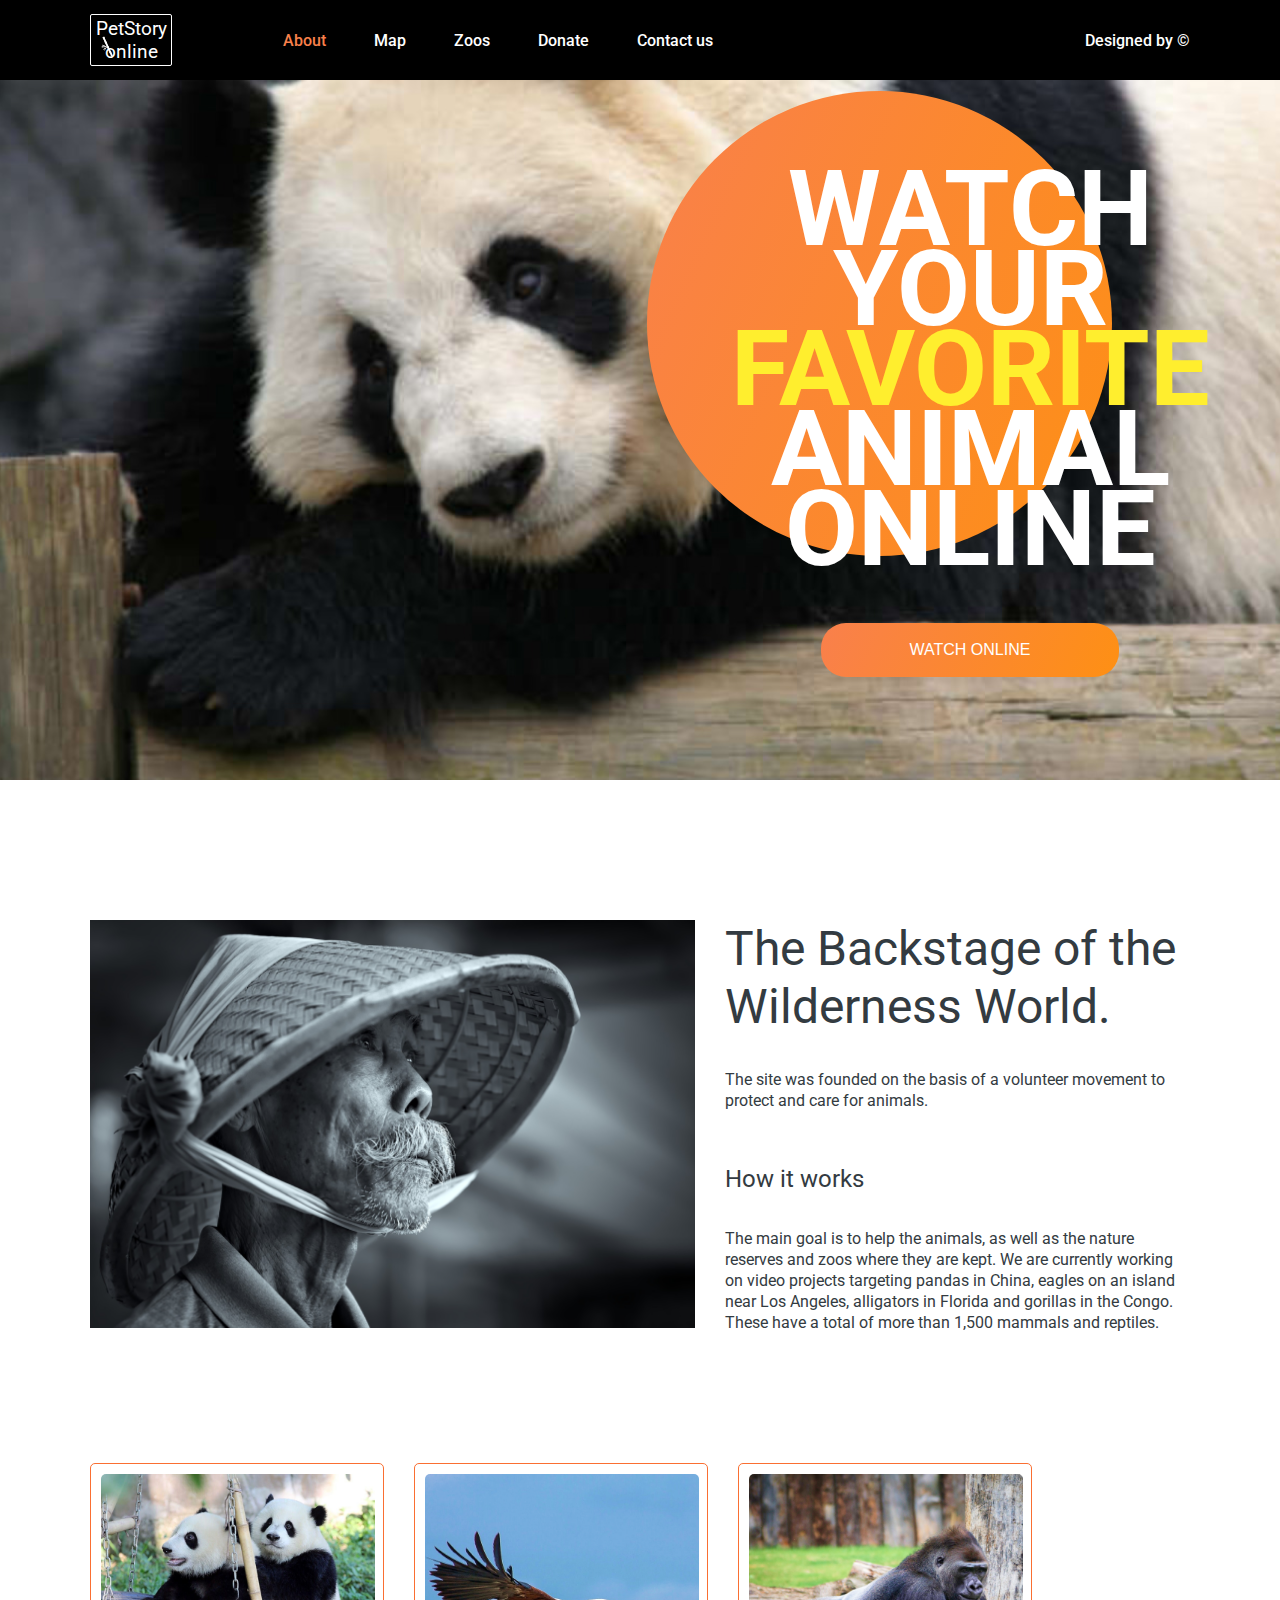
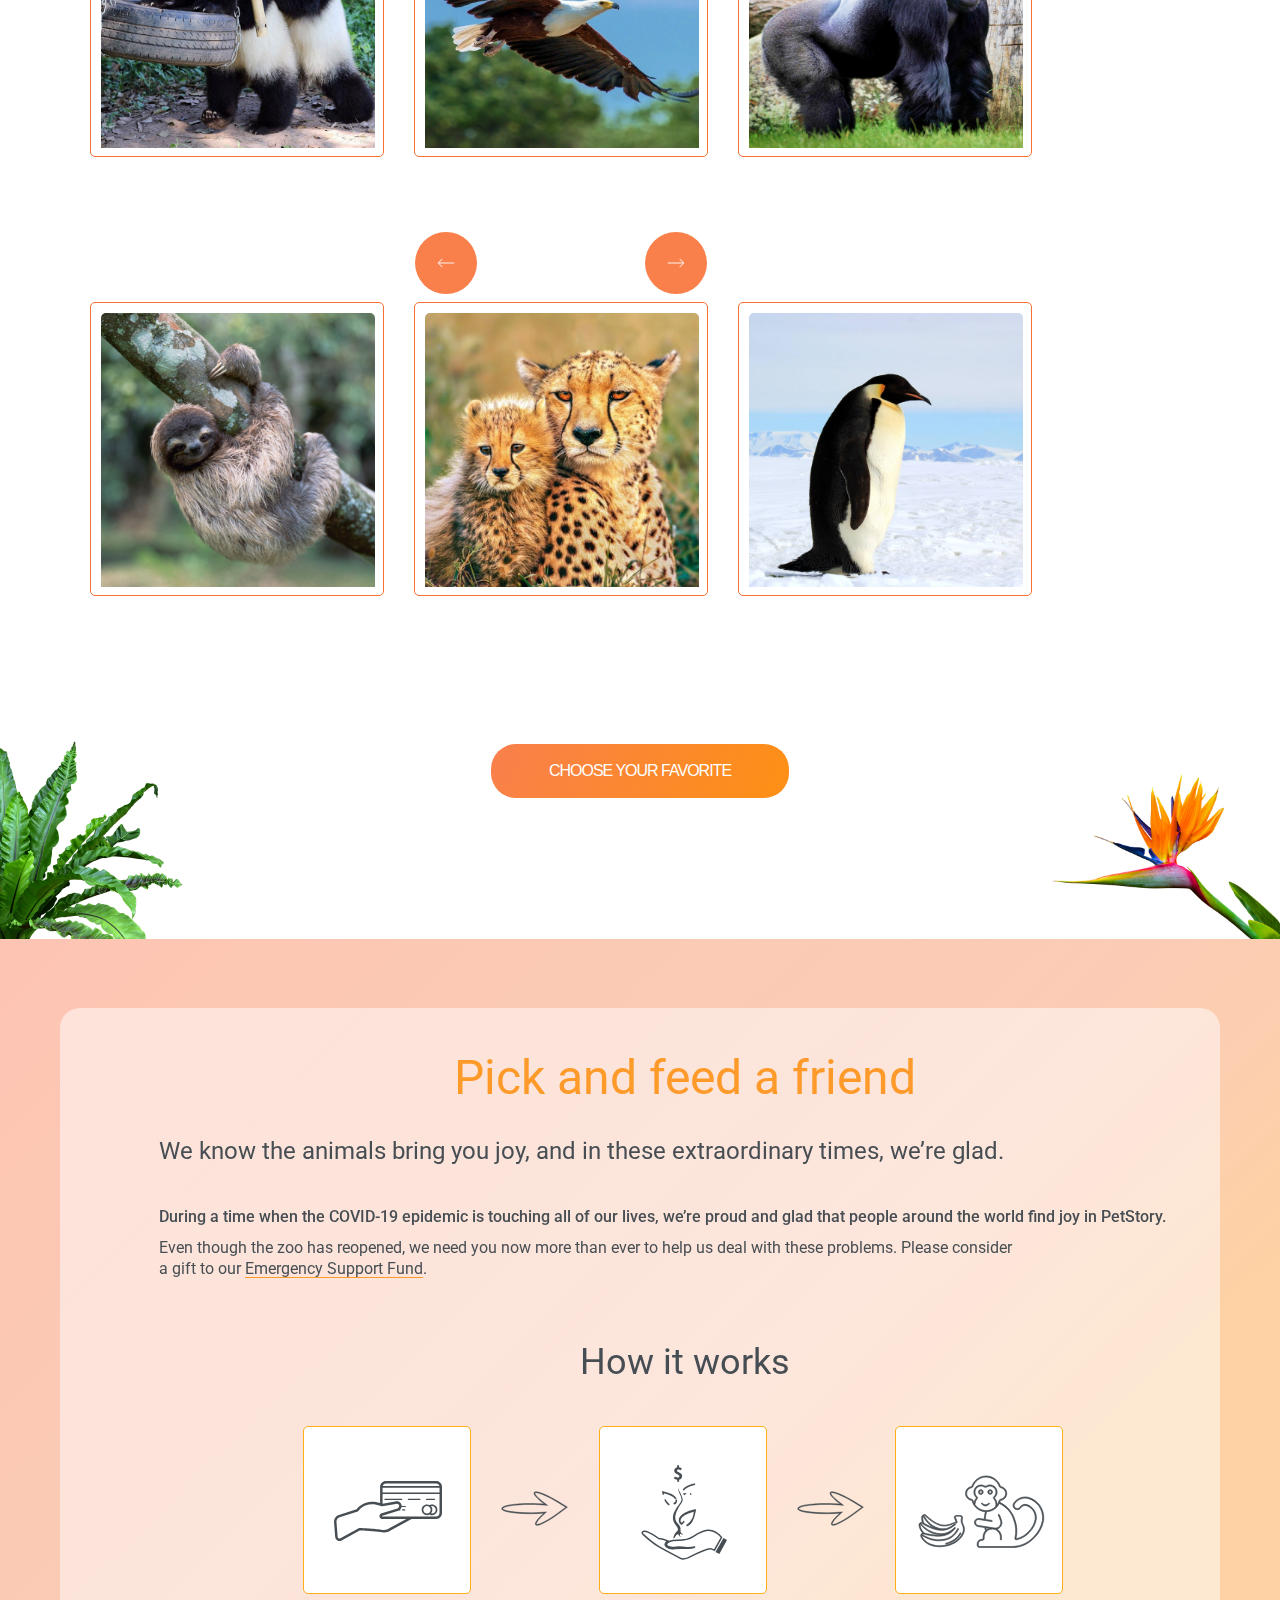
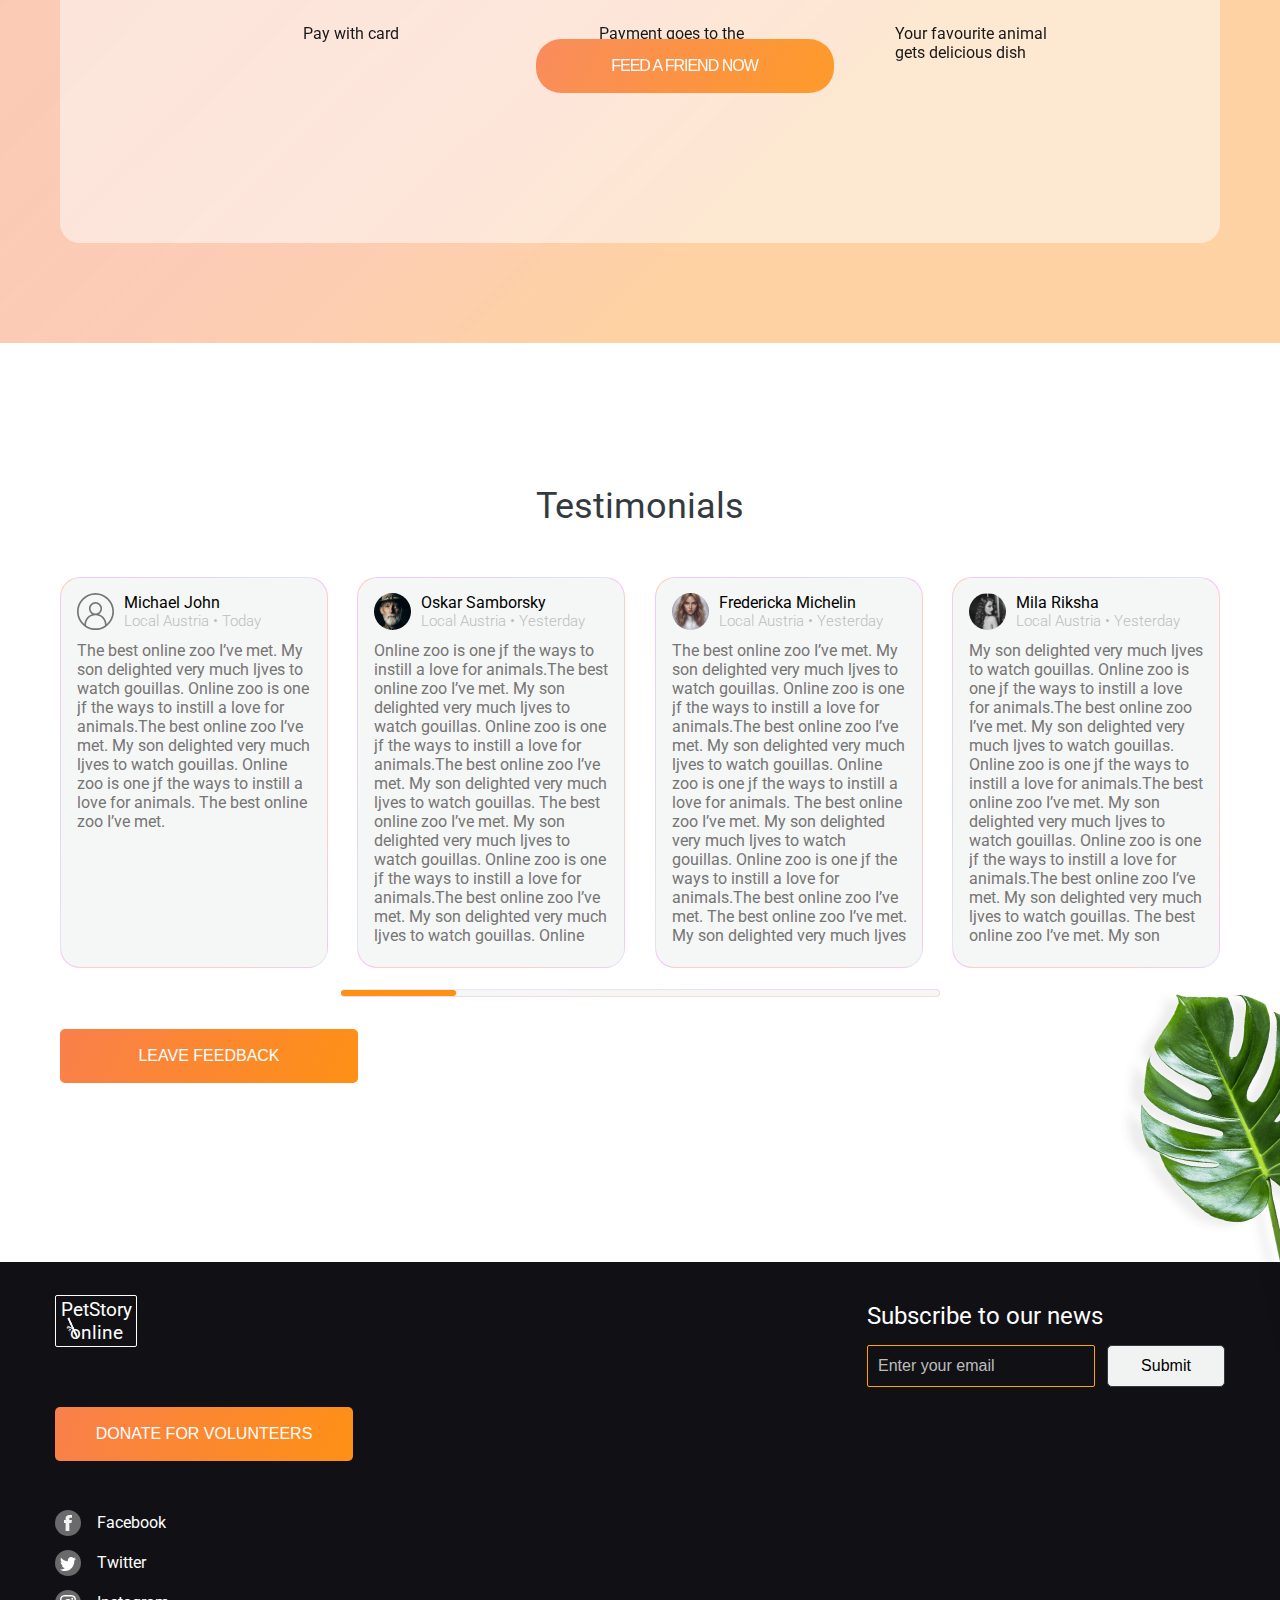
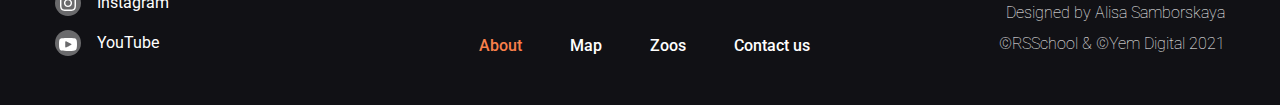
<file: online-zoo/index.html>
<!DOCTYPE html>
<html lang="en">

<head>
  <meta charset="UTF-8" />
  <meta http-equiv="X-UA-Compatible" content="IE=edge" />
  <meta name="viewport" content="width=device-width, initial-scale=1.0" />
  <link rel="preconnect" href="https://fonts.googleapis.com" />
  <link rel="preconnect" href="https://fonts.gstatic.com" crossorigin />
  <link
    href="https://fonts.googleapis.com/css2?family=Fuzzy+Bubbles:wght@400;700&family=Roboto:ital,wght@0,100;0,300;0,400;0,500;0,700;0,900;1,100;1,300;1,400;1,500;1,700;1,900&display=swap"
    rel="stylesheet" />
  <link rel="stylesheet" href="style.css" />
  <link rel="stylesheet" href="pages/media/media.css" />

  <link rel="shortcut icon" href="./assets/favicon.svg" type="image/svg" />

  <script src="./script.js" async></script>
  <title>Online zoo</title>
</head>

<body>
  <header class="header">
    <input class="checkbox1 hidden" type="checkbox" id="checkbox1" />
    <label class="hamburger" for="checkbox1"><span class="bar"></span></label>
    <div class="header-wrapper wrapper">
      <div class="left-container"><a>
          <h1 class="logo" onclick="location.replace('/')">
            <span>PetStory online</span>
            <img class="bamboo" src="./assets/icons/bamboo.svg" alt="bamboo" />
          </h1>
          <nav class="header-nav">
            <ul class="nav-container">
              <li class="nav-item">
                <a class="nav-item-active" href="">About</a>
              </li>
              <li class="nav-item"><a href="">Map</a></li>
              <li class="nav-item"><a href="">Zoos</a></li>
              <li class="nav-item"><a href="pages/donate/index.html">Donate</a></li>
              <li class="nav-item"><a href="">Contact us</a></li>
            </ul>
          </nav>
      </div>
      <a class="right-container" href="https://www.figma.com/file/jfEFwkXVj1WRq7sUHDr8os/PetStory-online">Designed by
        ©</a>
    </div>
  </header>
  <main class="main">
    <section class="panda">
      <article class="panda-container">
        <article class="panda-wrapper">
          <div class="circle"></div>
          <h2 class="panda-title">
            Watch your <span class="text-favorite">favorite</span> animal
            online
          </h2>
          <button class="orange-button panda-button">watch online</button>
        </article>
      </article>
    </section>
    <section class="backstage">
      <article class="backstage-wrapper wrapper">
        <div class="backstage-cap">
          <img class="backstage-cap__img" src="./assets/images/bamboo-cap.png" alt="bamboo-cap" />
        </div>

        <article class="backstage-content">
          <h2 class="backstage-title">
            The Backstage of the Wilderness World.
          </h2>
          <p class="backstage-text undertitle">
            The site was founded on the basis of a volunteer movement to
            protect and care for animals.
          </p>
          <h3 class="backstage-subtitle">How it works</h3>
          <p class="backstage-text undersubtitle">
            The main goal is to help the animals, as well as the nature
            reserves and zoos where they are kept. We are currently working on
            video projects targeting pandas in China, eagles on an island near
            Los Angeles, alligators in Florida and gorillas in the Congo.
            These have a total of more than 1,500 mammals and reptiles.
          </p>
        </article>
      </article>
      <img class="backstage-flower" src="./assets/images/flower_foto1.png" alt="flower" />
    </section>
    <section class="pets">
      <article class="pets-container wrapper">
        <article class="pet-item">
          <img src="./assets/images/pands.png" alt="pands" class="pet-image" />
          <div class="pet-info">
            <h3 class="pet-name">giant Pandas</h3>
            <p class="pet-location">Native to Southwest China</p>
            <img src="./assets/icons/banana.svg" alt="" class="pet-icon-food" />
          </div>
        </article>
        <article class="pet-item">
          <img src="./assets/images/eagle.png" alt="eagle" class="pet-image" />
          <div class="pet-info">
            <h3 class="pet-name">Eagles</h3>
            <p class="pet-location">Native to South America</p>
            <img src="./assets/icons/meat.svg" alt="" class="pet-icon-food" />
          </div>
        </article>
        <article class="pet-item">
          <img src="./assets/images/gorilas.png" alt="gorilas" class="pet-image" />
          <div class="pet-info">
            <h3 class="pet-name">Gorillas</h3>
            <p class="pet-location">Native to Congo</p>
            <img src="./assets/icons/banana.svg" alt="" class="pet-icon-food" />
          </div>
        </article>
        <article class="pet-item">
          <img src="./assets/images/sloth.png" alt="sloth" class="pet-image" />
          <div class="pet-info">
            <h3 class="pet-name">Two-toed Sloth</h3>
            <p class="pet-location">Mesoamerica, South America</p>
            <img src="./assets/icons/banana.svg" alt="" class="pet-icon-food" />
          </div>
        </article>
        <article class="pet-item">
          <img src="./assets/images/cheetahs.png" alt="cheetahs" class="pet-image" />
          <div class="pet-info">
            <h3 class="pet-name">cheetahs</h3>
            <p class="pet-location">Native to Africa</p>
            <img src="./assets/icons/meat.svg" alt="" class="pet-icon-food" />
          </div>
        </article>
        <article class="pet-item">
          <img src="./assets/images/Rectangle 5.png" alt="" class="pet-image" />
          <div class="pet-info">
            <h3 class="pet-name">Penguins</h3>
            <p class="pet-location">Native to Antarctica</p>
            <img src="./assets/icons/meat.svg" alt="" class="pet-icon-food" />
          </div>
        </article>
        <button class="pets-button pets-button-left">
          <img src="./assets/icons/line.svg" alt="" />
        </button>
        <button class="pets-button pets-button-right">
          <img src="./assets/icons/line-right.svg" alt="" />
        </button>
      </article>
      <button class="orange-button pets-choose-button">
        choose your favorite
      </button>
      <img class="pet-image-left" src="./assets/images/palm_foto.png" alt="" />
      <img class="pet-image-left-2" src="./assets/images/palm_foto_2.png" alt="" />
      <img class="pet-image-right" src="./assets/images/strelitzia 1.png" alt="" />
    </section>
    <section class="pick">
      <div class="pick-container wrapper">
        <div class="pick-content">
          <div class="pick-block1">
            <h2 class="pick-title">Pick and feed a friend</h2>
            <h3 class="pick-subtitle">
              We know the animals bring you joy, and in these extraordinary
              times, we’re glad.
            </h3>
            <p class="pick-pretext">
              During a time when the COVID-19 epidemic is touching all of our
              lives, we’re proud and glad that people around the world find joy
              in PetStory.
            </p>
            <p class="pick-text">
              Even though the zoo has reopened, we need you now more than ever
              to help us deal with these problems. Please consider a gift to our
              <a class="link" href="pages/donate/index.html"> Emergency Support Fund</a>.
            </p>
          </div>


          <div class="pick-block2">
            <!-- ///// -->
            <h2 class="pick-works-title">How it works</h2>
            <article class="pick-works-wrapper">
              <article class="pick-item">
                <div class="pick-item-image">
                  <img class="pick-icon1" src="./assets/icons/pay.svg" alt="" />
                </div>
                <p class="pick-item-description">Pay with card</p>
              </article>
              <img src="./assets/icons/arrow.svg" alt="" />

              <!-- 2 -->
              <article class="pick-item">
                <div class="pick-item-image">
                  <img class="pick-icon2" src="./assets/icons/grass.svg" alt="" />
                </div>
                <p class="pick-item-description">Payment goes to the zoo</p>
              </article>
              <img src="./assets/icons/arrow.svg" alt="" />

              <!-- 3 -->
              <article class="pick-item">
                <div class="pick-item-image">
                  <img class="pick-icon3" src="./assets/icons/monky.svg" alt="" />
                </div>
                <p class="pick-item-description">
                  Your favourite animal gets delicious dish
                </p>
              </article>
            </article>
            <button class="orange-button pets-choose-button">
              Feed a friend now
            </button>
          </div>

        </div>
      </div>
    </section>

    <section class="testimonials">
      <div class="testimonials__container">

        <h3 class="testimonials__title">Testimonials</h3>

        <!-- CARDS -->
        <div class="testimonials__body">
          <div class="testimonials__row">

            <!-- card1 -->
            <div class="testimonials__column">
              <div class="testimonials__card">
                <div class="testimonials__about">
                  <div class="testimonials__logo">
                    <img src="assets/icons/user.svg" alt="logo">
                  </div>
                  <div class="testimonials__info">
                    <div class="testimonials__name">Michael John </div>
                    <div class="testimonials__country">Local Austria • Today</div>
                  </div>

                </div>
                <p class="testimonials__text">The best online zoo I’ve met. My son delighted very much ljves to watch
                  gouillas. Online zoo is one jf the ways to instill a love for animals.The best online zoo I’ve met. My
                  son delighted very much ljves to watch gouillas. Online zoo is one jf the ways to instill a love for
                  animals.
                  The best online zoo I’ve met.
                </p>
              </div>
            </div>

            <!-- card2 -->
            <div class="testimonials__column">
              <div class="testimonials__card">
                <div class="testimonials__about">
                  <div class="testimonials__logo">
                    <img src="assets/icons/Oskar.svg" alt="logo">
                  </div>
                  <div class="testimonials__info">
                    <div class="testimonials__name">Oskar Samborsky</div>
                    <div class="testimonials__country">Local Austria • Yesterday</div>
                  </div>
                </div>

                <p class="testimonials__text">
                  Online zoo is one jf the ways to instill a love for animals.The best online zoo I’ve met. My son
                  delighted very much ljves to watch gouillas. Online zoo is one jf the ways to instill a love for
                  animals.The best online zoo I’ve met. My son delighted very much ljves to watch gouillas.
                  The best online zoo I’ve met. My son delighted very much ljves to watch gouillas. Online zoo is one jf
                  the ways to instill a love for animals.The best online zoo I’ve met. My son delighted very much ljves
                  to watch gouillas. Online zoo is one jf the ways to instill a love for animals.

                  The best online zoo I’ve met. My son delighted very much ljves to watch gouillas. Online zoo is one jf
                  the ways to instill a love for animals.The best online zoo I’ve met. My son delighted very much ljves
                  to watch gouillas. Online zoo is one jf the ways to instill a love for animals.

                </p>
              </div>
            </div>
            <!-- card3 -->
            <div class="testimonials__column">
              <div class="testimonials__card">
                <div class="testimonials__about">
                  <div class="testimonials__logo">
                    <img src="assets/icons/Federicka.svg" alt="logo">
                  </div>
                  <div class="testimonials__info">
                    <div class="testimonials__name">Fredericka Michelin</div>
                    <div class="testimonials__country">Local Austria • Yesterday</div>
                  </div>

                </div>
                <p class="testimonials__text">The best online zoo I’ve met. My son delighted very much ljves to watch
                  gouillas. Online zoo is one jf the ways to instill a love for animals.The best online zoo I’ve met. My
                  son delighted very much ljves to watch gouillas. Online zoo is one jf the ways to instill a love for
                  animals.
                  The best online zoo I’ve met. My son delighted very much ljves to watch gouillas. Online zoo is one jf
                  the ways to instill a love for animals.The best online zoo I’ve met.
                  The best online zoo I’ve met. My son delighted very much ljves to watch gouillas. Online zoo is one jf
                  the ways to instill a love for animals.The best online zoo I’ve met. My son delighted very much ljves
                  to watch gouillas. Online zoo is one jf the ways to instill a love for animals.
                </p>
              </div>
            </div>
            <!-- card4 -->
            <div class="testimonials__column">
              <div class="testimonials__card">
                <div class="testimonials__about">
                  <div class="testimonials__logo">
                    <img src="assets/icons/Mila.svg" alt="logo">
                  </div>
                  <div class="testimonials__info">
                    <div class="testimonials__name">Mila Riksha</div>
                    <div class="testimonials__country">Local Austria • Yesterday</div>
                  </div>
                </div>
                <div class="testimonials__text">
                  <p>My son delighted very much ljves to watch gouillas. Online zoo is one jf the ways to instill a love
                    for animals.The best online zoo I’ve met. My son delighted very much ljves to watch gouillas. Online
                    zoo is one jf the ways to instill a love for animals.The best online zoo I’ve met. My son delighted
                    very much ljves to watch gouillas. Online zoo is one jf the ways to instill a love for animals.The
                    best online zoo I’ve met. My son delighted very much ljves to watch gouillas.
                    The best online zoo I’ve met. My son delighted very much ljves to watch gouillas. Online zoo is one
                    jf the ways to instill a love for animals.The best online zoo I’ve met. My son delighted very much
                    ljves to watch gouillas. Online zoo is one jf the ways to instill a love for animals.
                  </p>
                </div>

              </div>
            </div>
          </div>
        </div>

        <img class="line_scrol" src="assets/icons/range-input.svg" alt="">
        <button class="orange-button button-testiminials">
          leave feedback
        </button>


        <img class="testimonials-image-right" src="./assets/images/leav_foto.png" alt="">
      </div>

    </section>

  </main>
  <footer class="footer">
    <div class="footer__container">
      <div class="footer-left_container">
        <div class="test-container">
          <h1 class="logo" onclick="location.replace('/')">
            <span>PetStory online</span>
            <img class="bamboo" src="./assets/icons/bamboo.svg" alt="bamboo" />
          </h1>
          <a href="pages/donate/index.html">
            <button class="orange-button button-footer">donate for volunteers</button>
          </a>
        </div>

        <ul class="footer-list">
          <li>
            <div class="footer_img">
              <img class="test" src="assets/contact/facebook.svg" alt="">
            </div>
            <a href="#">Facebook</a>
          </li>
          <li>
            <div class="footer_img">
              <img src="assets/contact/twitter.svg" alt="">
            </div>
            <a href="#">Twitter</a>
          </li>
          <li>
            <div class="footer_img">
              <img src="assets/contact/instagram.svg" alt="">
            </div>
            <a href="#">Instagram</a>
          </li>
          <li>
            <div class="footer_img">
              <img src="assets/contact/youtube.svg" alt="">
            </div>
            <a href="#">YouTube</a>
          </li>
        </ul>
      </div> <!-- footer-left_container -->

      <div class="middle-container">
        <nav class="header-nav">
          <ul class="nav-container">
            <li class="nav-item">
              <a class="nav-item-active" href="./index.html">About</a>
            </li>
            <li class="nav-item"><a href="">Map</a></li>
            <li class="nav-item"><a href="">Zoos</a></li>
            <li class="nav-item"><a href="">Contact us</a></li>
          </ul>
        </nav>
      </div>
      <div class="footer-right-container">
        <div class="info-right">
          <h2 class="right-container-subtitle">Subscribe to our news</h2>
          <input type="email" class="footer__input input" required placeholder="Enter your email">
          <button class="footer-submit">Submit</button>
        </div>

        <div class="footer-author">
          <p>Designed by Alisa Samborskaya</p>
          <p>©RSSchool & ©Yem Digital 2021</p>
        </div>

      </div> <!-- right-container -->
    </div> <!-- footer__container -->


  </footer>
</body>

</html>
</file>
<file: online-zoo/style.css>
* {
  margin: 0;
  padding: 0;
  box-sizing: border-box;
}

input::-webkit-outer-spin-button,
input::-webkit-inner-spin-button {
  -webkit-appearance: none;
}

:root {
  --max-width: 1160px;

  --color-hover: rgba(196, 196, 196, 0.5);
}



body {
  font-family: "Roboto";
  font-style: normal;
  background-color: #FFFFFF;
}

ul,
li {
  list-style-type: none;
}

a {
  text-decoration: none;
}

button {
  outline: none;
  border: none;
  cursor: pointer;
}


.header {
  position: absolute;
  width: 100%;
  height: 80px;
  z-index: 2;
  top: 0;
  background-color: black;
}

.wrapper {
  max-width: var(--max-width);
  /* box-sizing: content-box; */
  margin: 0 auto;
  padding: 0 30px;
}

.header-wrapper {
  display: flex;
  align-items: center;
  justify-content: space-between;
  height: 100%;
}

.logo {
  position: relative;
  width: 82px;
  height: 52px;
  border: 1px solid #ffffff;
  border-radius: 2px;

  font-weight: 400;
  font-size: 19px;
  line-height: 23px;
  padding: 2px;

  text-align: center;

  cursor: pointer;
  color: #ffffff;
  transition: 300ms;
}

.logo:hover {
  opacity: 0.8;
}

.bamboo {
  position: absolute;
  top: 21.34px;
  left: 9.6px;
}

.left-container {
  display: flex;
  gap: 63px;
}

.nav-container {
  display: flex;
  align-items: center;
  height: 100%;
  gap: 48px;
}

.nav-item a {
  color: white;
  font-weight: 500;
  font-size: 16px;
  transition: 300ms;
}

.nav-item a:hover {
  color: #f9804b;
}

.nav-item .nav-item-active {
  color: #f9804b;
}

.right-container {
  font-weight: 500;
  font-size: 16px;
  color: white;
  transition: 300ms;
}

.right-container:hover {
  color: #f9804b;
}

.hidden {
  position: absolute;
  width: 30px;
  height: 30px;
  visibility: hidden;
}

.hamburger {
  width: 30px;
  height: 15px;
  float: right;
  margin-top: 15px;
  margin-right: 30px;
  cursor: pointer;
  display: none;
}

.bar {
  position: relative;
  width: 30px;
  height: 4px;
  background-color: #FFFFFF;
  display: block;
  border-radius: 4px;
}

.bar::before,
.bar::after {
  position: absolute;
  width: 100%;
  height: 100%;
  background: #FFFFFF;
  display: block;
  border-radius: 4px;
  content: '';
}

.bar::after {
  top: -9px;
}

.bar::before {
  top: 9px;
}

.panda {
  background: url("assets/images/section1_ft.png") center/cover no-repeat;
  height: 780px;
  left: 0px;
  right: 0px;
  top: 0px;
  width: 100%;
  max-width: 100%;
}

.panda-container {
  display: flex;
  align-items: center;
  justify-content: right;
  max-width: var(--max-width);
  height: 100%;
  margin: auto;
}

.panda-wrapper {
  position: relative;
  display: flex;
  flex-direction: column;
  padding-top: 60px;
}

.panda-title {

  max-width: 500px;
  height: 400px;

  text-transform: uppercase;
  text-align: center;
  font-weight: 700;
  font-size: 106.496px;
  line-height: 75%;
  color: #FFFFFF;

  padding: 6px 0;
  z-index: 2;

}

.text-favorite {
  color: #ffee2e;
}

.orange-button {
  width: 298px;
  height: 54px;

  background: linear-gradient(113.96deg, #f9804b 1.49%, #fe9013 101.44%);

  color: white;
  font-weight: 500;
  font-size: 16px;
  line-height: 140%;
  text-align: center;

  text-transform: uppercase;
  transition: 300ms;
}

.orange-button:active {
  transform: scale(0.9);
}

.orange-button:hover {
  opacity: 0.8;
}

.circle {
  position: absolute;
  width: 465px;
  height: 465px;
  background: linear-gradient(113.96deg, #f9804b 1.49%, #fe9013 101.44%);
  border-radius: 100%;
  z-index: 1;
  top: -12px;
  left: -73px;
}

.panda-button {
  margin: 60px auto 0 auto;
  border-radius: 25px;

}

.backstage {
  position: relative;
  height: 683px;
  padding: 140px 0;
  background-color: #FFFFFF;
}

.backstage-flower {
  position: absolute;
  height: 612px;
  width: 204px;
  top: 12px;
  right: 0;
}

.backstage-wrapper {
  display: flex;
  justify-content: space-between;
  /* max-width: var(--max-width); */
  height: 408px;
  gap: 30px;
}


.backstage-cap>img {
  max-width: 100%;
  height: 100%;
}

.backstage-content {
  max-width: 465px;
}



.backstage-title {
  font-weight: 400;
  font-size: 48px;
  line-height: 120%;

  color: #333b41;
}

.backstage-text {
  font-weight: 400;
  font-size: 16px;
  line-height: 21px;

  color: #333b41;
}

.undertitle {
  margin-top: 34px;
}

.backstage-subtitle {
  margin-top: 54px;
  font-weight: 400;
  font-size: 24px;
  line-height: 120%;

  color: #333b41;
}

.undersubtitle {
  margin-top: 34px;
}

.pets {
  position: relative;
  height: 1146px;
  padding-top: 40px;
  background-color: #FFFFFF;
}

.pets-container {
  position: relative;
  display: grid;
  grid-template-columns: repeat(3, 1fr);
  /* grid-template-columns: repeat(3, 314px); */

  grid-template-rows: repeat(2, 426px);
  /* grid-template-rows: repeat(2, 314px); */

  column-gap: 30px;
  row-gap: 20px;

  height: 872px;
}

.pet-item {
  max-width: 366px;
  max-height: 366px;
  border-radius: 5px;
  border: 1px solid #fa6f32;
  transition: 200ms;
}

.pet-item:hover {
  max-height: 426px;
}

.pet-image {
  max-width: 344px;
  max-height: 344px;
  margin: 10px 10px;
  border-radius: 5px 5px 0 0;
  transition: 300ms;
}

.pet-item:hover .pet-image {
  max-width: 364px;
  max-height: 364px;
  margin: 0;
}

.pet-info {
  position: relative;
  height: 0;
  padding-left: 16px;
  overflow: hidden;
  transition: 200ms;
}

.pet-item:hover .pet-info {
  height: 60px;
  padding-top: 6px;
}

.pet-name {
  font-weight: 500;
  font-size: 16px;
  line-height: 140%;
  text-transform: uppercase;
  color: black;
}

.pet-location {
  margin-top: -2px;
  font-weight: 300;
  font-size: 15px;
  line-height: 120%;
  color: black;
}

.pet-icon-food {
  position: absolute;
  top: 7px;
  right: 9px;
}

.pet-image-left {
  position: absolute;
  left: 0;
  bottom: 0;
}

.pet-image-left-2 {
  display: none;
}

.pet-image-right {
  position: absolute;
  right: 0;
  bottom: 0;
}

.pets-choose-button {
  display: block;
  margin: 80px auto;
  letter-spacing: -1px;
  border-radius: 25px;

}

.pets-button {
  position: absolute;
  display: flex;
  align-items: center;
  justify-content: center;
  width: 62px;
  height: 62px;
  border-radius: 100%;
  background-color: #f9804b;
  transition: 200ms;
  top: calc(50% - 61px);
}

.pets-button:hover {
  background-color: #9b2e00;
}

.pets-button:active {
  transform: scale(0.9);
  background-color: green;
}

.pets-button-left {
  left: -55px;
}

.pets-button-right {
  right: -115px;
}

.pick {
  height: 1004px;
  padding: 69px 0 100px 0;
  background: linear-gradient(315.75deg,
      rgba(254, 210, 144, 0.7) 30.06%,
      #febdab 100.95%,
      rgba(254, 210, 144, 0.7) 106.36%),
    linear-gradient(315.75deg,
      rgba(254, 189, 171, 0.74) 30.06%,
      rgba(243, 169, 248, 0.66) 50.74%,
      #e0d8f0 80.49%,
      #eaf7fe 127.9%,
      #eaf7fe 149.54%),
    linear-gradient(315.75deg,
      rgba(254, 189, 171, 0.74) 30.06%,
      rgba(243, 169, 248, 0.66) 50.74%,
      #e0d8f0 80.49%,
      #eaf7fe 127.9%,
      #eaf7fe 149.54%);
  opacity: 0.9;
}

.pick-container {
  height: 835px;
  padding: 41px 10px 59px 99px;
  background: rgba(253, 253, 255, 0.52);
  border-radius: 20px;
  margin-bottom: 50px;
}

.pick-content {
  width: 100%;
  height: 100%;
  display: flex;
  flex-direction: column;
  align-self: center;
}

.pick-block1 {
  height: 230px;
}

.pick-block2 {
  margin-top: 60px;
  height: 100%;
  display: flex;
  flex-direction: column;
  align-items: center;
}

.pick-title {
  font-weight: 400;
  line-height: 58px;
  color: #FE9013;
  font-size: 48px;
  text-align: center;
}

.pick-subtitle {
  width: 850px;
  height: 29px;
  font-weight: 400;
  font-size: 24px;
  margin-top: 30px;
  color: #333B41;
}

.pick-pretext {
  margin-top: 40px;
  font-weight: 500;
  font-size: 16px;
  line-height: 21px;
  color: #333B41;
}

.pick-text {
  margin-top: 10px;
  /* margin-bottom: 60px; */

  width: 863px;
  height: 42px;

  font-weight: 400;
  font-size: 16px;
  line-height: 21px;
  color: #333B41;
}


.pick-block-img {
  display: flex;
  flex-direction: column;
  align-items: center;
}


.pick-works-wrapper {
  display: flex;
  justify-content: flex-end;
  width: 764px;
  height: 244px;
  margin-top: 40px;
}




.pick-works-wrapper>img {
  width: 69px;
  height: 35.08px;
  margin: 64.5px 31px 0 30px
}


.pick-item-image {

  width: 168px;
  height: 168px;
  background: #FFFFFF;
  border: 1px solid orange;
  border-radius: 5px;
  box-sizing: border-box;
}


.pick-icon1 {
  margin: 54px 30px;
}

.pick-icon2 {
  height: 95px;
  width: 85.77px;
  margin: 38px 41px 35px 41.23px;
}

.pick-icon3 {

  margin: 48px 21.25px 48.4px 22px;
}

.pick-item-description {

  margin-top: 30px;
}

.pick-works-title {
  font-weight: 400;
  font-size: 36px;
  line-height: 47px;
  color: #333B41;
}


.testimonials {
  height: 919px;
  background: #FFFFFF;
  padding-top: 140px;
  position: relative;
}


.testimonials__container {

  width: var(--max-width);
  height: 599px;
  margin: 0 auto;
}

.testimonials__title {

  font-size: 36px;
  font-weight: 400;
  text-align: center;
  line-height: 47px;
  color: #333B41;
  margin-bottom: 47px;
}


.testimonials__body {
  overflow: hidden;
  box-sizing: border-box;

  height: 391px;
  margin: 0 0;
}

.testimonials__row {

  display: flex;
  width: 100%;
  justify-content: space-between;
}

.testimonials__column {
  width: 268px;
  height: 391px;
  border: 0.7px solid transparent;
  background-image: linear-gradient(#f5f7f6, #f5f7f6), linear-gradient(to right bottom, rgba(254, 189, 171, 0.74) 30.06%, rgba(243, 169, 248, 0.66) 50.74%, #e0d8f0 80.49%, #eaf7fe 127.9%, #eaf7fe 149.54%), linear-gradient(315.75deg, rgba(254, 189, 171, 0.74) 30.06%, rgba(243, 169, 248, 0.66) 50.74%, #e0d8f0 80.49%, #eaf7fe 127.9%, #eaf7fe 149.54%);
  border-radius: 20px;
  background-clip: content-box, border-box;
}

.testimonials__card {
  height: 100%;
  padding: 15px 15px 19px 16px;
  color: #767474;
}


.testimonials__about {
  display: flex;
}

.testimonials__logo {
  width: 37px;
  height: 37px;
  margin-right: 10px;
}

.testimonials__info {
  display: grid;
  grid-template-columns: 1fr 1fr;
  grid-template-rows: min-content;
  margin-bottom: 11px;
  align-items: end;
}

.testimonials__name {
  width: 100%;

  grid-column: 1/5;
  color: #000000;
  font-weight: 400;
  font-size: 16px;
  line-height: 19px;
}

.testimonials__country {
  font-weight: 300;
  font-size: 15px;
  line-height: 120%;
  color: #BDBDBD;
  grid-column: 1/3;
}

.testimonials__dot {
  width: 5px;
  height: 18px;
}

.testimonials__dot>img {
  vertical-align: middle;
  text-align: center;
}

.testimonials__day {
  font-weight: 300;
  font-size: 15px;
  line-height: 120%;
  color: #BDBDBD;
}

.line_scrol {
  display: block;
  margin-top: 21px;
  margin-left: auto;
  margin-right: auto;
  cursor: pointer;
}

.button-testiminials {
  margin-top: 32px;
  border-radius: 5px;
}

.testimonials__text {
  overflow: hidden;
  width: 100%;
  height: 307px;
  /* background-color: red; */
  position: relative;
}


.testimonials__text:after {
  position: absolute;
  left: 0;
  bottom: 0;
  width: 100%;
  height: 40px;
  background: linear-gradient(180deg, transparent, #F1F3F2 50%);
}

.testimonials-image-right {
  position: absolute;
  right: 0;
  bottom: -100px;
}

.footer {
  background: #111115;
  padding: 40px 30px 50px 30px;
  height: 443px;
  width: 100%;
}

.link {
  color: inherit;
  text-underline-offset: 3px;
  text-decoration: underline #FE9013 1px;
}

.footer__container {
  width: 100%;
  height: 100%;
  margin: auto;
  display: flex;
  align-items: flex-end;
  justify-content: space-evenly;
}


.footer-left_container {
  height: max-content;
  width: min-content;
}

.footer-list {

  font-weight: 400;
  font-size: 16px;
  line-height: 22px;
}

.footer-list li {

  margin-top: 10px;
  height: 30px;
  cursor: pointer;
  text-align: start;
  color: #FFFFFF;
}

.footer_img {
  position: relative;
  bottom: -5px;
  width: 26px;
  height: 26px;
  border-radius: 50%;
  text-align: center;
  background: var(--color-hover);
  display: inline-block;
  margin-right: 12px;
}

.footer-list a {

  position: relative;
  top: 7px;
  color: white;
  font-weight: 400;
  font-size: 16px;
  line-height: 22px;
  color: inherit;
}

.footer-list img {
  position: relative;
  top: 5px;
  text-align: center;
}


.footer-list li:hover .footer_img {
  background-color: #4B9200;
  color: #4B9200;

}

.footer-list li:hover a {
  color: #4B9200;
}


.button-footer {
  margin-top: 60px;
  margin-bottom: 34px;
  border-radius: 5px;
}


.middle-container {
  margin-left: 101px;
  width: fit-content;
  margin-right: 32px;
}


.footer-right-container {
  display: flex;
  flex-direction: column;
  justify-content: space-between;
  height: 100%;
}


.right-container-subtitle {

  font-weight: 400;
  font-size: 24px;
  line-height: 120%;
  color: #FFFFFF;
}

.footer__input {
  width: 228px;
  height: 42px;
  padding: 10px 7px 10px 10px;
  border-radius: 2px;
  border: 0.7px solid orange;
  font-weight: 400;
  font-size: 16px;
  line-height: 140%;
  color: #BDBDBD;
  background: #111115;
}

.input::placeholder {
  color: #bdbdbd;
  font-size: 16px;
}

.input:focus {
  outline: none;
  border: 0.7px solid green;
}

.input:focus::-webkit-input-placeholder {
  color: #4b9200;
}

.footer-submit {
  width: 118px;
  height: 42px;
  background: #F1F3F2;
  border: 1px solid #333B41;
  border-radius: 5px;
  font-size: 16px;
  line-height: 140%;
  color: #000000;
  font-weight: 400;
}

.footer-submit:active {
  transform: scale(0.9);
  border: 1px solid #4B9200;
  color: #4B9200;
}

.right-container-subtitle {
  margin-bottom: 14px;
}

.footer-submit {
  margin-left: 8px;
}


.footer-author {
  display: flex;
  flex-direction: column;
  align-items: flex-end;
  gap: 10px;
}

.footer-author p {
  font-size: 16px;
  line-height: 130%;
  color: white;
  font-weight: 100;
}
</file>
<file: online-zoo/pages/media/media.css>
@media (min-width: 1600px) {
    body {
        max-width: 100%;
        margin: 0 0;
    }
}

@media (max-width: 1430px) {

    .backstage-flower {
        display: none;
    }

    .pets {
        height: 1076px;
        padding-top: 0px;
    }

    .pets-container {
        height: 742px;
    }

    .pet-image-left {
        display: none;
    }

    .pet-image-left-2 {
        display: block;
        position: absolute;
        left: -192px;
        bottom: 0;
        height: 202px;
    }

    .pet-image-right {
        height: 180px;
    }

    .pick .pets-choose-button {
        display: block;
        margin: -31px auto 0 auto;
        letter-spacing: -1px;
        border-radius: 25px;
    }

    .pets-container {
        grid-template-columns: repeat(3, 294px);
        grid-template-rows: repeat(2, 354px);
        row-gap: 85px;
        margin-bottom: 139px;
    }

    .pet-item {
        max-width: 294px;
        max-height: 294px;
    }

    .pet-image {
        max-width: 274x;
        max-height: 274px;
    }

    .pets-button {
        top: 369px;
    }

    .pets-button-right {
        left: 585px;
    }

    .pets-button-left {
        left: 355px;
    }

    .pet-item:hover {
        max-height: 354px;
    }

    .pet-item:hover .pet-image {
        max-width: 294x;
        max-height: 292px;
    }

    .pet-item:hover .pet-info {
        height: 60px;
        padding-top: 6px;
    }
}

@media (max-width: 1180px) {

    .header {
        width: 100%;
    }

    .panda {
        height: 584px;
    }

    .panda-wrapper {
        padding-top: 72px;
        padding-right: 86px;
    }

    .panda-title {
        left: -25px;
        max-width: 400.25px;
        height: 320px;
        font-size: 85px;
    }

    .panda-button {
        margin-top: 49px;
    }

    .circle {
        width: 367px;
        height: 367px;
        top: 21px;
        left: -58px;
    }

    .backstage {
        height: 615px;
        padding: 109px 0 100px 0;
        margin-bottom: 54px;
    }

    .backstage-cap>img {
        height: 408px;
        max-width: 454px;
        object-fit: cover;
    }

    .backstage-title {
        margin: -10px 0 0 2px;
    }

    .undertitle {
        margin: 22px 0 0 2px;
    }

    .backstage-subtitle {
        margin: 55px 0 0 2px;
    }

    .undersubtitle {
        margin: 35px 0 0 3px;
    }

    .pick {
        padding: 30px 30px 50px 30px;
        height: 875px;
    }

    .pick-container {
        height: 795px;
        padding: 30px;
        background: rgba(253, 253, 255, 0.52);
        border-radius: 20px;
        margin-bottom: 50px;
    }

    .pick-subtitle {
        margin: 19px 0 0 19px;
    }

    .pick-pretext {
        margin: 20px 0 0 19px;
        padding-right: 47px;
    }

    .pick-text {
        margin: 10px 0 0 19px;
        padding-right: 3px;
    }

    .pick-block2 {
        margin-top: 41px;
    }

    .pick-item-description {
        margin: 30px 0 0 1px;
    }

    .pick-works-wrapper>img {
        width: 69px;
        height: 35.08px;
        margin: 60.5px 32px 0 30px;
    }

    .pick-works-wrapper {
        margin-bottom: 100px;
    }

    .testimonials {
        padding-top: 101px;
        height: 843px;
    }

    .testimonials__title {
        margin-bottom: 30px;
    }

    .testimonials__container {
        width: 100%;
        height: 599px;
        margin: 0 auto;
    }

    .testimonials__row {
        justify-content: space-evenly;
    }

    .testimonials__text {
        font-size: 15px;
    }

    .testimonials-image-right {
        height: 329px;
        bottom: -88px;
    }

    .testimonials__column {
        width: 294px;
        height: 391px;
    }

    .testimonials__column:nth-child(2) {
        display: none;
    }

    .button-testiminials {
        margin: 53px 0 0 30px;
    }

    .line_scrol {
        width: 405px;
    }

    .footer__container {
        display: block;
    }

    .footer-left_container {
        height: max-content;
        width: min-content;
    }

    .middle-container {
        position: relative;
        left: 190px;
        bottom: 29px;
    }

    .footer-right-container {
        position: relative;
        left: 563px;
        bottom: 370px;
        width: 100%;
        max-width: 380px;
    }

    .right-container-subtitle {
        margin: -8px 0 0 -23px;
    }

    .footer__input {
        margin: 12px 0px 0 -22px;
    }

    .footer-submit {
        width: 129px;
        margin-left: 5px;
    }

    .footer-author {
        position: absolute;
        left: 148px;
        bottom: 9px;
    }

    .content-donate {
        padding-top: 40px;
        width: 100%;
        max-width: 1160px;
    }

    .panda-donate {
        background-position: -172px -36px;
        background-size: 1600px;
        height: 470px;
    }

    .donate-body {
        width: 100%;
        max-width: 1160px;
        padding: 0 30px;
    }

    .image__donate-animals {
        width: 100%;
    }

    .donate__line-progress {
        width: 810px;
        display: flex;
        align-items: center;
    }
}

@media (max-width: 1150px) {

    .content-donate {
        padding-top: 41px;
        height: 1333px;
    }

    .subtitle__donate {
        margin-bottom: 40px;
    }

    .donate__container {
        padding: 20px 66px 0 66px;
        height: 918px;
    }

    .donate__container>img {
        width: 810px;
        height: 40px;
    }

    .title__donate {
        margin-bottom: 29px;
        padding-right: 92px;
    }

    .donate-body {
        padding: 0 30px;
    }

    .decription__donate {
        margin-bottom: 47px;
    }

    .title_donate-container {
        margin: 0px 0 12px -16px;
    }

    .subtitle_donate-container {
        margin: 1px -28px 60px -34px;
    }

    .image__donate-animals {
        margin-bottom: 55px;
    }

    .donate__number {
        margin: 87px 28px 0 0;
    }

    .number_panda {
        margin-right: 28px;
    }

    .donate-progress {
        margin-left: -29px;
    }

    .donate-range {
        width: 809px;
        align-items: center;
    }

    .range-circle__item:nth-child(1) {
        display: none;
    }

    .donate-number {
        gap: 65px;
    }

    .radiobutton-item {
        margin-left: -21px;
    }

    .donate__radiobuttons {
        gap: 73px;
    }

    .donate-number__item {
        width: 100%;
    }

    .donate-number__item:nth-child(1) {
        display: none;
    }


    .donate-range__input[type="range"] {
        width: 827px;
    }


    .grey-line {
        width: 785px;
    }

}

@media (max-width: 990px) {

    .header {
        height: 34px;
    }

    .header-wrapper {
        position: absolute;
        top: 200px;
        flex-direction: column;
        justify-content: space-evenly;
        align-content: space-between;
    }

    .header .logo {
        top: 10px;
        width: 60px;
        height: 33px;
        border: none;
        font-size: 12px;
        line-height: 120%;
        margin: 2px 0px 0 -33px;
    }

    .left-container {
        display: block;
        position: absolute;
        top: -210px;
        margin-left: 100px;
        padding: 0 100px 20px 0;
    }

    .header .bamboo {
        left: 9px;
        top: 12px;
        height: 15px;
    }

    .header .nav-container {
        display: block;
    }

    .header .nav-item {
        margin-bottom: 15px;
        white-space: nowrap;
    }

    .header .header-nav {
        visibility: hidden;
    }

    .right-container {
        visibility: hidden;
        margin-left: 27px;
        margin-top: 28px;
        opacity: 0.7;
    }

    .hamburger {
        display: block;
        margin-top: 14px;
        margin-right: 15px;
    }

    /* .checkbox1:checked~div .logo {
        color: #f9804b;
        border: 1px solid #f9804b;
    }

    .checkbox1:checked~div .left-container {
        background-color: gray;
        opacity: 0.7;
    }

    .checkbox1:checked~div .nav-container {
        visibility: visible;
    }

    .checkbox1:checked~div .right-container {
        visibility: visible;
    } */

    .panda {
        height: 373px;
    }

    .panda-container {
        display: block;
        position: relative;
    }

    .panda-wrapper {
        padding-top: 64px;
        padding-right: 86px;
    }

    .panda-title {
        position: absolute;
        left: 369px;
        top: 78px;
        max-width: 255px;
        height: 204px;
        font-size: 54px;
    }

    .panda-button {
        position: absolute;
        left: 20px;
        top: 230px;
    }

    .circle {
        width: 237px;
        height: 237px;
        top: 45px;
        left: 331px;
    }

    .wrapper {
        padding: 0 20px;
    }

    .backstage-cap__img {
        display: none;
    }

    .backstage {
        padding: 0;
        height: max-content;
        overflow: hidden;
        display: flex;
        margin-bottom: 11px;
    }

    .backstage-wrapper {
        justify-content: flex-start;
        gap: 0px;
        margin: 0;
        padding-right: 0px;
    }

    .backstage-content {
        max-width: 495px;
        height: 367px;
        word-wrap: break-word;
    }

    .backstage-title {
        margin: 60px 0 0 4px;
    }

    .undertitle {
        margin-top: 20px;
    }

    .backstage-subtitle {
        margin-top: 30px;
    }

    .undersubtitle {
        margin: 20px 0 0 1px;
        line-height: 32px;
    }

    .backstage-flower {
        position: relative;
        display: inline-block;
        right: -27px;
        width: auto;
        height: 476px;
        top: 3px;
    }

    .pets {
        padding: 20px;
        height: auto;
    }

    .pets-container {
        grid-template: repeat(2, 1fr) / repeat(2, 1fr);
        height: max-content;
        padding: 0px;
        height: 756px;
        margin-bottom: 60px;
    }

    .pet-item {
        width: 285px;
        height: 332px;
    }

    .pet-item:nth-child(n + 5) {
        display: none;
    }

    .pets-button {
        top: 344px;
    }

    .pets-button-left {
        left: 225px;
    }

    .pets-button-right {
        left: 315px;
    }

    .pet-item:hover {
        max-height: max-content;
    }

    .pet-image {
        margin: 0px;
        max-width: 100%;
        max-height: 100%;
    }

    .pet-item:hover .pet-info {
        margin-top: 0px;
        padding-top: 0px;
        padding-left: 12.5px;
        height: max-content;
    }

    .pet-icon-food {
        top: 0px;
        right: 8px;
    }

    .pet-image-right {
        width: 175px;
        height: 131px;
    }

    .pet-image-left-2 {
        left: -252px;
        bottom: 0;
    }

    .pick {
        padding: 20px 0;
        height: min-content;
    }

    .p {
        text-overflow: ellipsis;
        /* Добавляем многоточие */
    }

    .pick-container {
        margin: 0px;
        padding: 10px 20px 60px 20px;
        height: min-content;
    }

    .pick-title {
        font-size: 42px;
        margin: -5px 0px 0px 0;
    }

    .pick-subtitle {
        max-width: 100%;
        margin: 16px 0 40px 0px;
        font-size: 22px;
    }

    .pick-pretext {
        margin: 43px 0 0;
        padding: 0;
    }

    .pick-text {
        max-width: 100%;
        margin: 10px 0 0;
    }

    .pick-works-title {
        margin-top: -5px;
    }

    .pick-works-wrapper {
        justify-content: center;
        gap: 42px;
        max-width: 100%;
        margin: 20px 0px 70px -12px;
    }

    .pick-works-wrapper>img {
        display: none;
    }

    .pick-item:not(:first-child)::after {
        /* content: url(http://static.skaip.org/img/emoticons/180x180/f6fcff/penguin.gif); */
        content: url(../../assets/icons/greenLine.svg);
        position: relative;
        left: -75px;
        top: -253px;
    }

    .pick-item {
        width: 168px;
        height: 168px;
    }

    .pets-choose-button {
        margin: 60px auto 81px auto;
    }

    .testimonials {
        padding: 60px 0px 80px;
        overflow: hidden;
        height: min-content;
        height: 668px;
    }

    .testimonials__container {
        height: min-content;
    }

    .testimonials__row {
        flex-direction: column;
        gap: 15px;
    }

    .testimonials__column {
        max-width: 100%;
        width: 600px;
        height: 109px;
        margin: 0 20px;
    }

    .testimonials__card {
        padding: 15px 28px 8px 12px;
        font-size: 15px;
    }

    .testimonials__text {
        text-overflow: ellipsis;
        white-space: nowrap;
        overflow: hidden;
        font-size: 15px;
        line-height: 120%;
        pointer-events: none;
    }

    .line[type="range"] {
        display: none;
    }

    .line_scrol {
        display: none;
    }

    .button-testiminials {
        margin: 6px 0 0 200px;
        width: 37.5%;
    }

    .testimonials-image-right {
        width: 137.88px;
        height: 198.88px;
        right: -13px;
        bottom: -66px;
    }

    .footer {
        height: 282px;
        padding: 12px 20px;
    }

    .footer__container {
        display: block;
        position: relative;
    }

    .footer-list a {
        display: none;
    }

    .info-right {
        display: none;
    }

    .footer-left_container {
        display: flex;
        flex-direction: column;
        flex-wrap: wrap;
        align-content: space-between;
        align-items: baseline;
        width: 100%;
        height: 170px;
    }

    .test-container {
        height: 172px;
        max-width: 100%;
    }

    .button-footer {
        margin: 32px 0 0 0;
    }

    .footer_img {
        margin: 0;
    }

    .footer-list {
        margin-right: -9px;
    }

    .footer-list li {
        margin: -5px 0px 23px 0px;
        height: 26px;
    }

    .footer-list li:last-child {
        margin: 0;
    }

    .footer_img {
        margin-right: 8px;
    }

    .footer-list a {
        top: 12px;
    }

    .middle-container {
        display: flex;
        align-items: flex-end;
        width: max-content;
        margin: 0;
        bottom: 2px;
        left: 0;
        height: calc(100% - 170px);
        max-height: 100%;
    }

    .nav-container {
        gap: 37px;
    }

    .footer-right-container {
        left: 0;
        bottom: 0;
        height: 0;
    }

    .footer-author {
        position: absolute;
        left: 111px;
        bottom: 0;
        width: 480px;
    }
}

@media (max-width: 970px) {

    .panda-donate {
        height: 369px;
        background-position: -272px -66px;
        background-size: 1373px;
    }

    .content-donate {
        padding-top: 30px;
        max-height: 1381px;
    }

    .subtitle__donate {
        margin-bottom: 30px;
    }

    .donate__container {
        padding: 19px 0 31px 0;
    }

    .donate__container>img {
        width: 810px;
        height: 40px;
    }

    .donate-body {
        padding: 0 20px;
    }

    .title__donate {
        font-size: 24px;
        line-height: 120%;
        margin-bottom: 19px;
    }

    .decription__donate {
        line-height: 140%;
        font-weight: 400;
        margin-bottom: 30px;
    }

    .title_donate-container {
        margin: 9px 0 22px 0px;
    }

    .subtitle_donate-container {
        margin: 0px auto 50px auto;
    }

    .image__donate-animals {
        margin-bottom: 41px;
    }

    .donate-range {
        width: 600px;
    }

    .range-circle__item:nth-child(2) {
        display: none;
    }

    .range-circle__item:nth-child(3) {
        display: none;
    }

    .donate-number__item:nth-child(2) {
        display: none;
    }

    .donate-number__item:nth-child(3) {
        display: none;
    }


    .donate-range__input[type="range"] {
        width: 565px;
    }

    .grey-line {
        width: 520px;
    }

    .donate-number {
        gap: 66px;
    }

    .text_panda {
        margin-left: -9px;
    }

    .another_amount {
        width: 181px;
        height: 41px;
    }

    .donate__radiobuttons {
        margin-top: 32px;
    }

}
</file>
